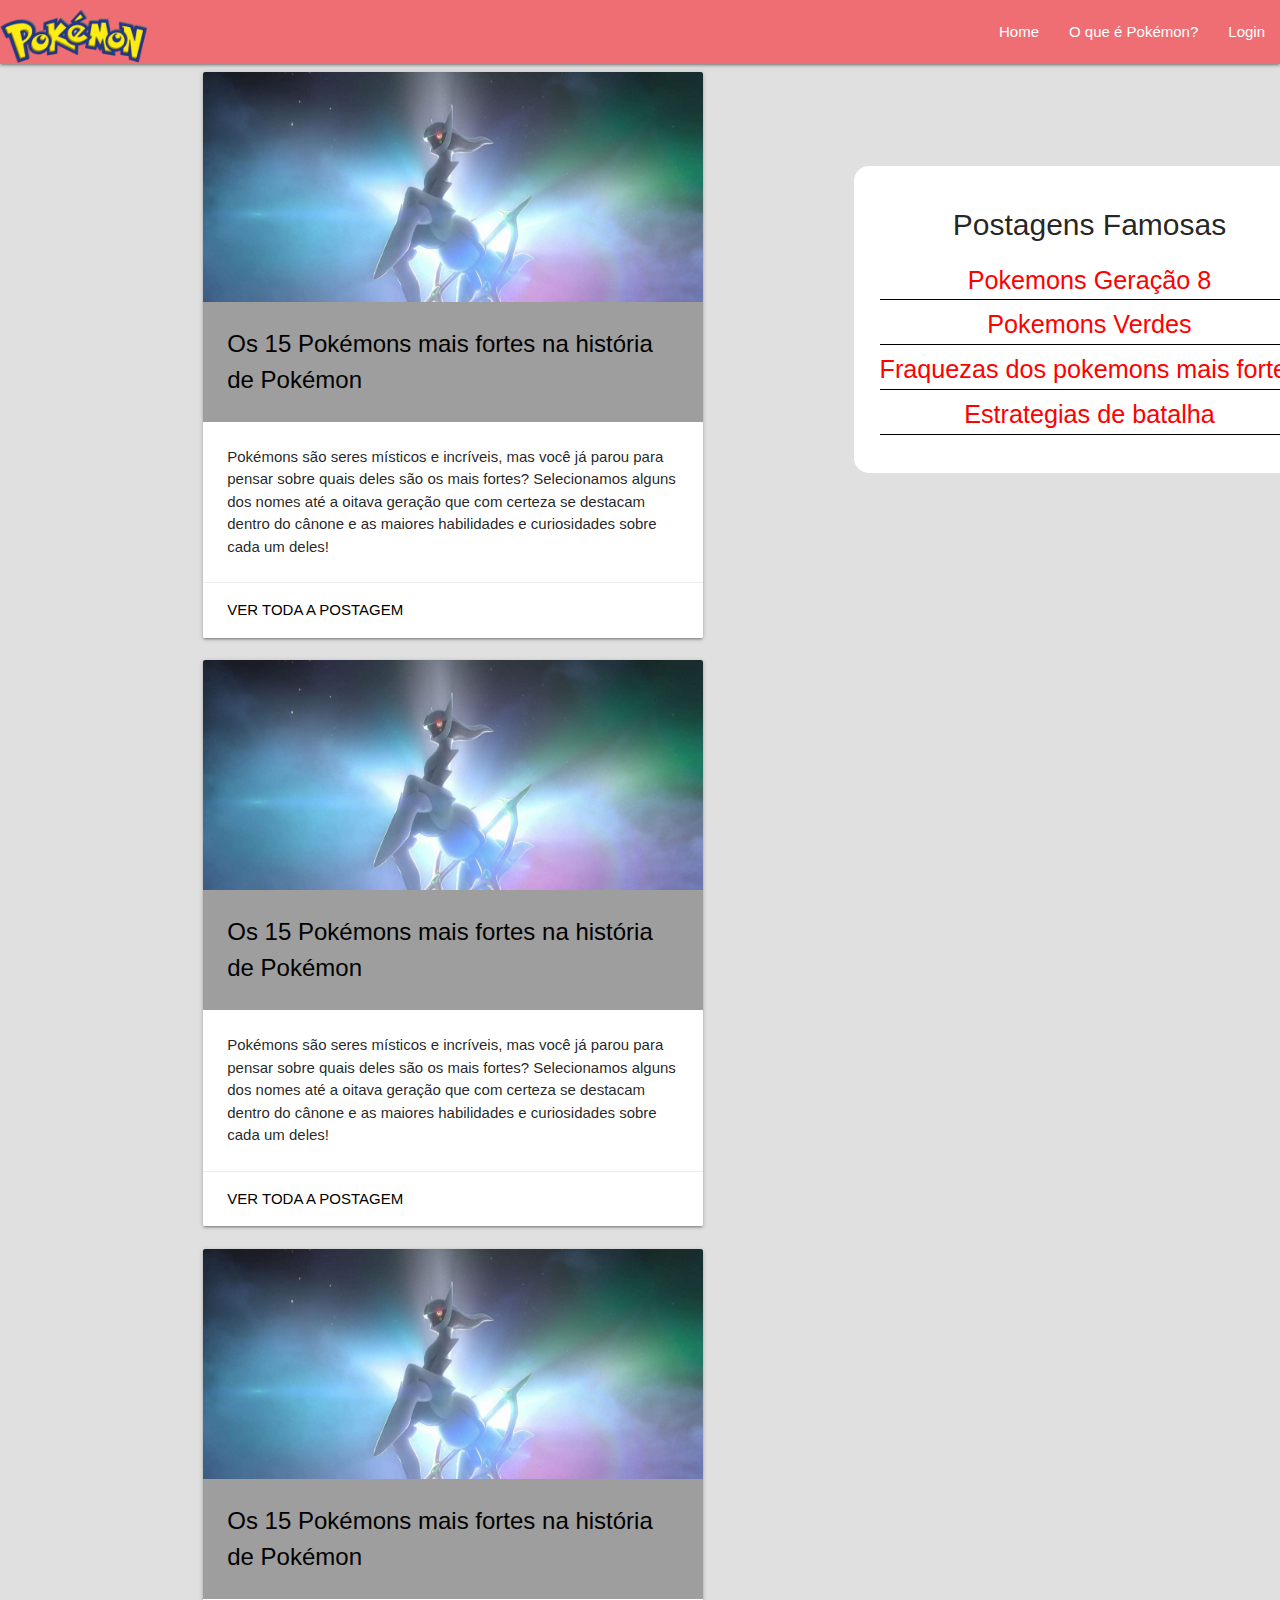
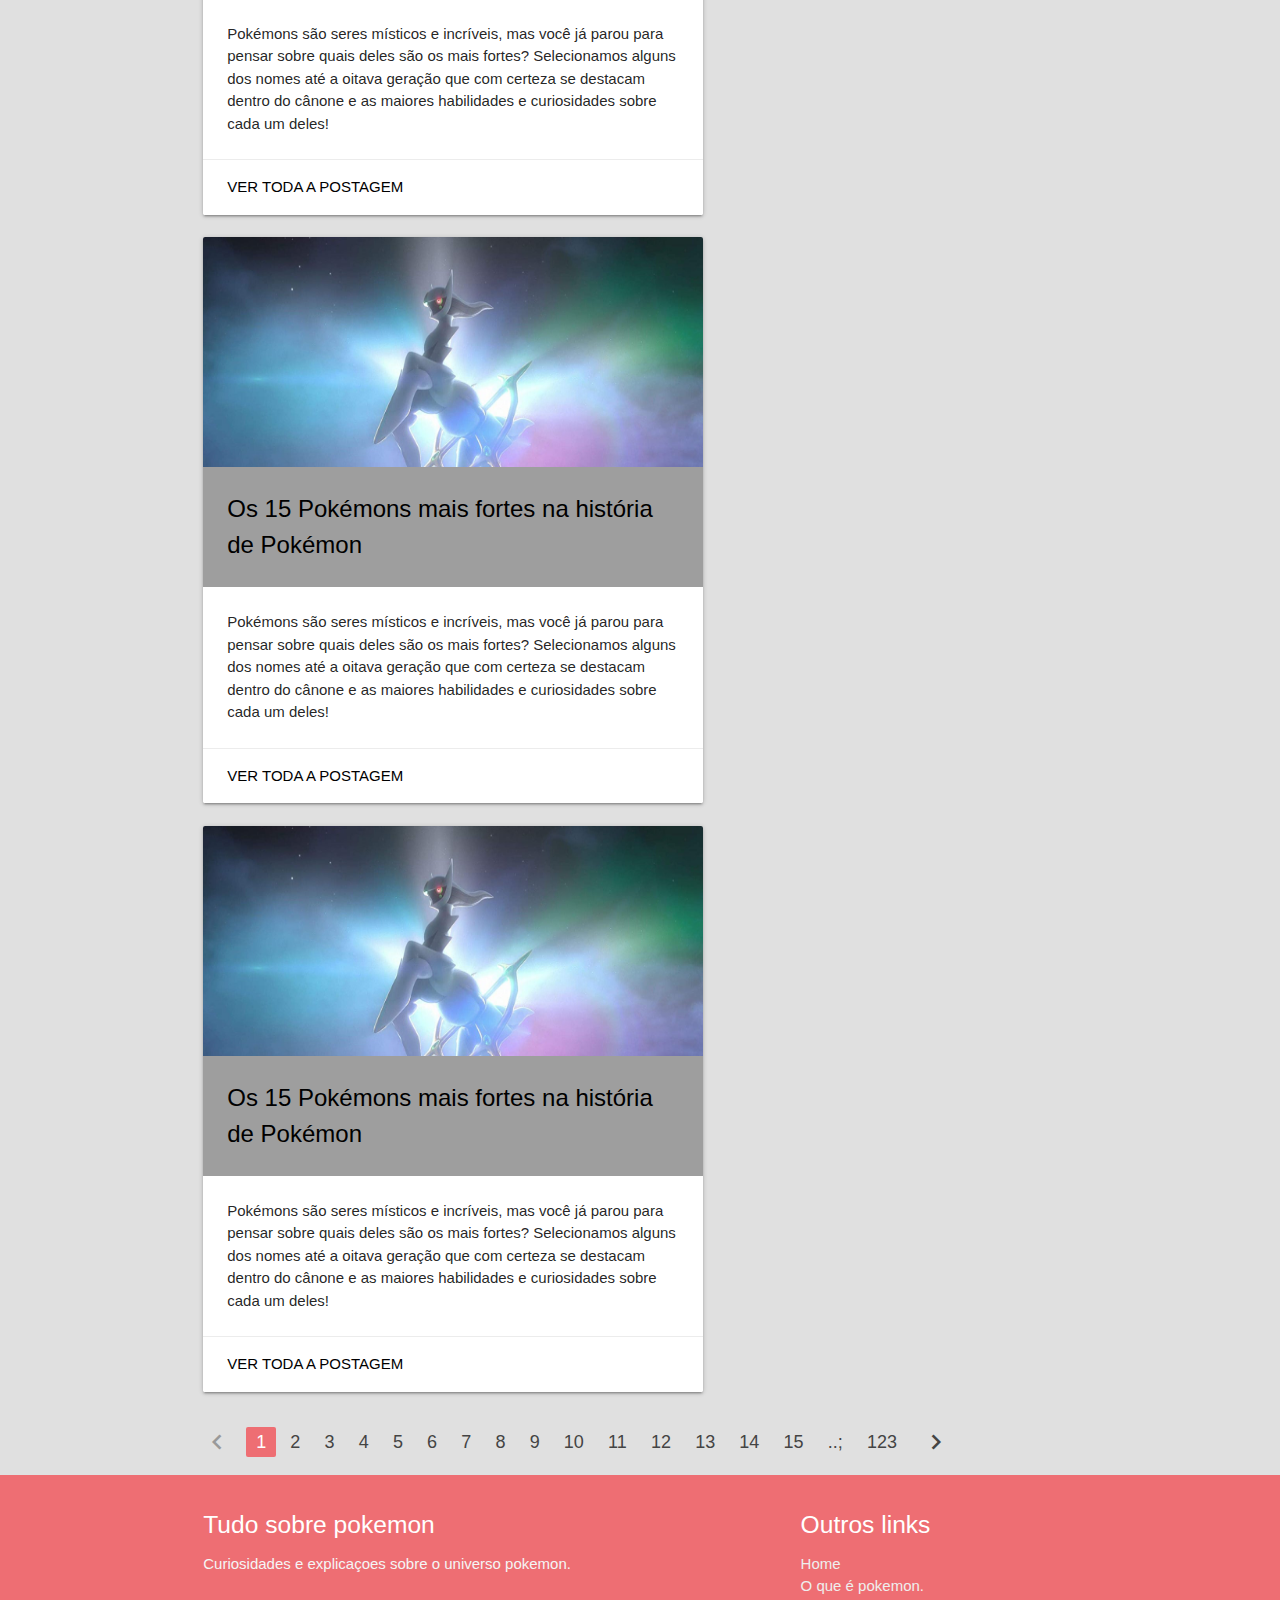
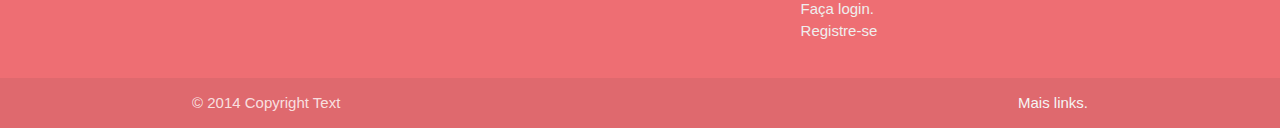
<file: pokemons/index.html>
<!DOCTYPE html>
<html lang="en">
<head>
    <meta charset="UTF-8">
    <meta http-equiv="X-UA-Compatible" content="IE=edge">
    <meta name="viewport" content="width=device-width, initial-scale=1.0">
   <!--Import Google Icon Font-->
   <link href="https://fonts.googleapis.com/icon?family=Material+Icons" rel="stylesheet">
   <!--Import materialize.css-->
   <link rel="stylesheet" href="https://cdnjs.cloudflare.com/ajax/libs/materialize/1.0.0/css/materialize.min.css">
   <link type="text/css" rel="stylesheet" href="css/materialize.css"  >
    <title>Blog Pokémon</title>
    <nav>
        <div class="nav-wrapper">
          <a href="index.html" class="brand-logo"><img class="responsive-img" src="./imagens/Logo.png" alt="" width="150" height="80"></a>
          <ul id="nav-mobile" class="right hide-on-med-and-down">
            <li><a href="index.html">Home</a></li>
            <li><a href="oqpokemon.html">O que é Pokémon?</a></li>
            <li><a href="./cadastro/login.html">Login</a></li>
          </ul>
        </div>
      </nav>

</head>
<body class="grey lighten-2">
    <div class="container">
      <div class="row col m8">

        <div class="col s12 m7">
          <div class="card">
            <div class="card-image">
              <img src="./imagens/arceus.jpg" alt="" width="150" height="350">
              <span class="card-title grey black-text col s12 "><strong>Os 15 Pokémons mais fortes na história de Pokémon</strong></span>
            </div>
            <div class="card-content">
              <p>Pokémons são seres místicos e incríveis, mas você já parou para pensar sobre quais deles são os mais fortes? 
                Selecionamos alguns dos nomes até a oitava geração que com certeza se destacam dentro do cânone e as maiores habilidades e curiosidades sobre cada um deles!
              </p>
            </div>
            <div class="card-action">
              <a href=".\postagens\15maisfortes.html" class="black-text">Ver toda a postagem</a>
            </div>
          </div>
        </div>
        <div class="col s5">
          <div class="white" id="postagensF">
            <a href="#!"><a href=""></a><h1 class="flow-text">Postagens Famosas</h1></a>
            <a href="#!"><h2 class="flow-text">Pokemons Geração 8</h2></a>
            <a href="#!"><h2 class="flow-text">Pokemons Verdes</h2></a>
            <a href="#!"><h2 class="flow-text">Fraquezas dos pokemons mais fortes</h2></a>
            <a href="#!"><h2 class="flow-text">Estrategias de batalha</h2></a>
          </div>
         </div>
        <div class="col s12 m7">
          <div class="card">
            <div class="card-image">
              <img src="./imagens/arceus.jpg" alt="" width="150" height="350">
              <span class="card-title grey black-text col s12 "><strong>Os 15 Pokémons mais fortes na história de Pokémon</strong></span>
            </div>
            <div class="card-content">
              <p>Pokémons são seres místicos e incríveis, mas você já parou para pensar sobre quais deles são os mais fortes? 
                Selecionamos alguns dos nomes até a oitava geração que com certeza se destacam dentro do cânone e as maiores habilidades e curiosidades sobre cada um deles!
              </p>
            </div>
            <div class="card-action">
              <a href=".\postagens\15maisfortes.html" class="black-text">Ver toda a postagem</a>
            </div>
          </div>
          
        </div>
        
        <div class="col s12 m7">
          <div class="card">
            <div class="card-image">
              <img src="./imagens/arceus.jpg" alt="" width="150" height="350">
              <span class="card-title grey black-text col s12 "><strong>Os 15 Pokémons mais fortes na história de Pokémon</strong></span>
            </div>
            <div class="card-content">
              <p>Pokémons são seres místicos e incríveis, mas você já parou para pensar sobre quais deles são os mais fortes? 
                Selecionamos alguns dos nomes até a oitava geração que com certeza se destacam dentro do cânone e as maiores habilidades e curiosidades sobre cada um deles!
              </p>
            </div>
            <div class="card-action">
              <a href=".\postagens\15maisfortes.html" class="black-text">Ver toda a postagem</a>
            </div>
          </div>
        </div>
        <div class="col s12 m7">
          <div class="card">
            <div class="card-image">
              <img src="./imagens/arceus.jpg" alt="" width="150" height="350">
              <span class="card-title grey black-text col s12 "><strong>Os 15 Pokémons mais fortes na história de Pokémon</strong></span>
            </div>
            <div class="card-content">
              <p>Pokémons são seres místicos e incríveis, mas você já parou para pensar sobre quais deles são os mais fortes? 
                Selecionamos alguns dos nomes até a oitava geração que com certeza se destacam dentro do cânone e as maiores habilidades e curiosidades sobre cada um deles!
              </p>
            </div>
            <div class="card-action">
              <a href=".\postagens\15maisfortes.html" class="black-text">Ver toda a postagem</a>
            </div>
          </div>
        </div>
        <div class="col s12 m7">
          <div class="card">
            <div class="card-image">
              <img src="./imagens/arceus.jpg" alt="" width="150" height="350">
              <span class="card-title grey black-text col s12 "><strong>Os 15 Pokémons mais fortes na história de Pokémon</strong></span>
            </div>
            <div class="card-content">
              <p>Pokémons são seres místicos e incríveis, mas você já parou para pensar sobre quais deles são os mais fortes? 
                Selecionamos alguns dos nomes até a oitava geração que com certeza se destacam dentro do cânone e as maiores habilidades e curiosidades sobre cada um deles!
              </p>
            </div>
            <div class="card-action">
              <a href=".\postagens\15maisfortes.html" class="black-text">Ver toda a postagem</a>
            </div>
          </div>
        </div>

  
      </div>
      <ul class="pagination">
        <li class="disabled"><a href="#!"><i class="material-icons">chevron_left</i></a></li>
        <li class="active"><a href="#!">1</a></li>
        <li class="waves-effect"><a href="#!">2</a></li>
        <li class="waves-effect"><a href="#!">3</a></li>
        <li class="waves-effect"><a href="#!">4</a></li>
        <li class="waves-effect"><a href="#!">5</a></li>
        <li class="waves-effect"><a href="#!">6</a></li>
        <li class="waves-effect"><a href="#!">7</a></li>
        <li class="waves-effect"><a href="#!">8</a></li>
        <li class="waves-effect"><a href="#!">9</a></li>
        <li class="waves-effect"><a href="#!">10</a></li>
        <li class="waves-effect"><a href="#!">11</a></li>
        <li class="waves-effect"><a href="#!">12</a></li>
        <li class="waves-effect"><a href="#!">13</a></li>
        <li class="waves-effect"><a href="#!">14</a></li>
        <li class="waves-effect"><a href="#!">15</a></li>
        <li class="waves-effect"><a href="#!">..;</a></li>
        <li class="waves-effect"><a href="#!">123</a></li>


        <li class="waves-effect"><a href="#!"><i class="material-icons">chevron_right</i></a></li>
      </ul>
    </div>
    
</body>
<footer class="page-footer">
  <div class="container">
    <div class="row">
      <div class="col l6 s12">
        <h5 class="white-text">Tudo sobre pokemon</h5>
        <p class="grey-text text-lighten-4">Curiosidades e explicaçoes sobre o universo pokemon.</p>
      </div>
      <div class="col l4 offset-l2 s12">
        <h5 class="white-text">Outros links</h5>
        <ul>
          <li><a class="grey-text text-lighten-3" href="#!">Home</a></li>
          <li><a class="grey-text text-lighten-3" href="#!">O que é pokemon.</a></li>
          <li><a class="grey-text text-lighten-3" href="#!">Faça login.</a></li>
          <li><a class="grey-text text-lighten-3" href="#!">Registre-se</a></li>
        </ul>
      </div>
    </div>
  </div>
  <div class="footer-copyright">
    <div class="container">
    © 2014 Copyright Text
    <a class="grey-text text-lighten-4 right" href="#!">Mais links.</a>
    </div>
  </div>
</footer>
</html>
</file>
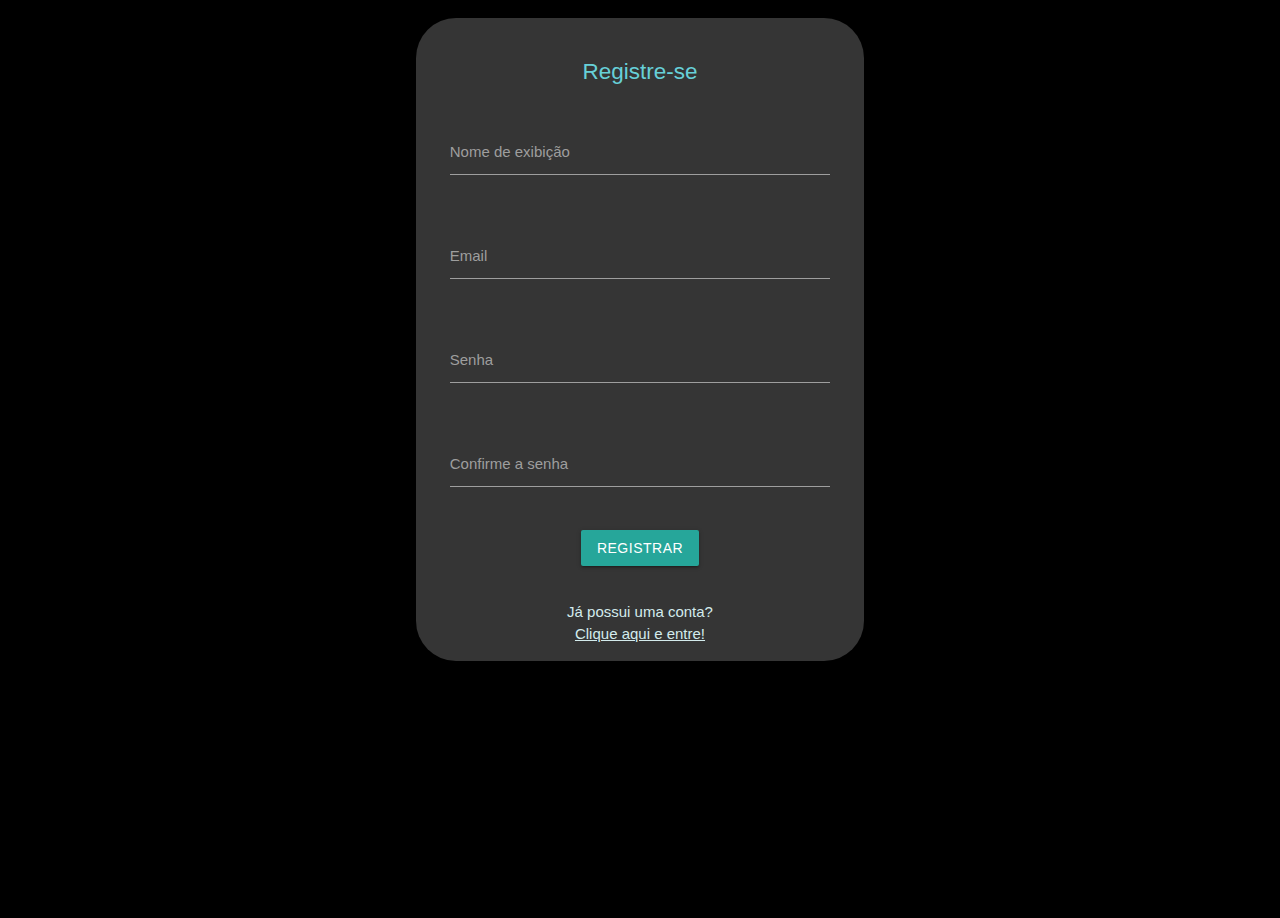
<file: pokemons/cadastro/registro.html>
<!DOCTYPE html>
<head>
    <meta charset="UTF-8">
    <meta http-equiv="X-UA-Compatible" content="IE=edge">
    <meta name="viewport" content="width=device-width, initial-scale=1.0">
    <link rel="stylesheet" href="https://cdnjs.cloudflare.com/ajax/libs/materialize/1.0.0/css/materialize.min.css">
         
        <link href="./css/StyleR.css" rel="stylesheet">
    <title>Registro</title>
</head>
<body>

<div class="container">
<div class="row col s12 hide-on-small-only" id="fundo">
<div class="row col s12 ">
<h1 id="titulo">Registre-se</h1>
</div class="col s12">    

    <form class="col s12" action="registroFunc.php" method="POST">

     <div class="row col s12">
        <div class="input-field col s12 inputs">
          <input id="first_name" type="text" class="validate" name="nome_usuario" placeholder="">
          <label for="first_name">Nome de exibição</label>
        </div>
</div>

    <div class="row col s12 inputs">
        <div class="input-field col s12">
          <input id="email" type="email" class="validate" name="email" placeholder="">
          <label for="email">Email</label>
        </div>
      </div>
     
      <div class="row col s12 inputs">
        <div class="input-field col s12">
          <input id="password" type="password" class="validate"  name="senha" placeholder="">
          <label for="password">Senha</label>
        </div>
      </div>
    
      <div class="row col s12 inputs">
        <div class="input-field col s12">
          <input id="password" type="password" class="validate"  name="senha_repeat" placeholder="">
          <label for="password">Confirme a senha</label>
        </div>
      </div>



      <div class="row col s12">
         <button type="submit"
           class="btn">Registrar</button>
          </div>
       <p class="frase col s12 flow-text">Já possui uma conta? <a href="./login.html" class="frase col s12 flow-text"><u>Clique aqui e entre!</u></a></p>

    </form>

    
  </div>

</div>









<div class="row" id="fundo">
<div class="row col s12 show-on-small hide-on-med-and-up">
<h1 id="titulo">Registre-se</h1>
</div class="col s12">    

<form class="col s12 show-on-small hide-on-med-and-up" action="registroFunc.php" method="POST">



<div class="row col s12">
   <div class="input-field col s12">
     <input id="first_name" type="text" class="validate" name="nome_usuario" placeholder="">
     <label for="first_name">Nome de exibição</label>
   </div>
</div>

<div class="row col s12">
   <div class="input-field col s12">
     <input id="email" type="email" class="validate" name="email" placeholder="">
     <label for="email">Email</label>
   </div>
 </div>

 <div class="row col s12">
   <div class="input-field col s12">
     <input id="password" type="password" class="validate"  name="senha" placeholder="">
     <label for="password">Senha</label>
   </div>
 </div>

 <div class="row col s12">
   <div class="input-field col s12">
     <input id="password" type="password" class="validate"  name="senha_repeat" placeholder="">
     <label for="password">Confirme a senha</label>
   </div>
 </div>



 <div class="row col s12">
    <button type="submit"
      class="btn">Registrar</button>
     </div>
  <p class="frase col s12 flow-text">Já possui uma conta? <a href="./login.html" class="frase col s12 flow-text"><u>Clique aqui e entre!</u></a></p>

</form>
</div


         <script src="https://cdnjs.cloudflare.com/ajax/libs/materialize/1.0.0/js/materialize.min.js"></script>
         </body>
         </html>
</file>
<file: pokemons/cadastro/css/StyleR.css>
#fundo{
    background-color: rgb(53, 53, 53);
    border-radius: 40px;
    
}
.container{
    z-index: 2;
    margin-top: 2vh;
    width: 35%;
  
}
.frase{
    font-size: 1rem;
    color: rgb(211, 235, 236);
}
#titulo{
    font-size: 1.5rem;
    color: rgb(103, 208, 216);
    margin-bottom: 1vh;
}
body{
    display: block;
    width: 100vw;
    height: 100vh;
    padding: 0;
    text-align: center;
    color: white;
    background: url(https://animesher.com/orig/1/142/1428/14283/animesher.com_animation-gif-blue-fire-1428332.gif) no-repeat bottom center scroll;
    background-position: 30% 45%;
    background-color: black;
    -webkit-background-size: cover;
    -moz-background-size: cover;
    background-size: cover;
    -o-background-size: cover;
   overflow-x: hidden;
   overflow-y: hidden;
}


@media screen and (max-width: 1070px) and (min-width: 100px){
  
    .container{
        width: 50%;
     }
    .inputs{
        margin-bottom: 1vh;
    }}
</file>
